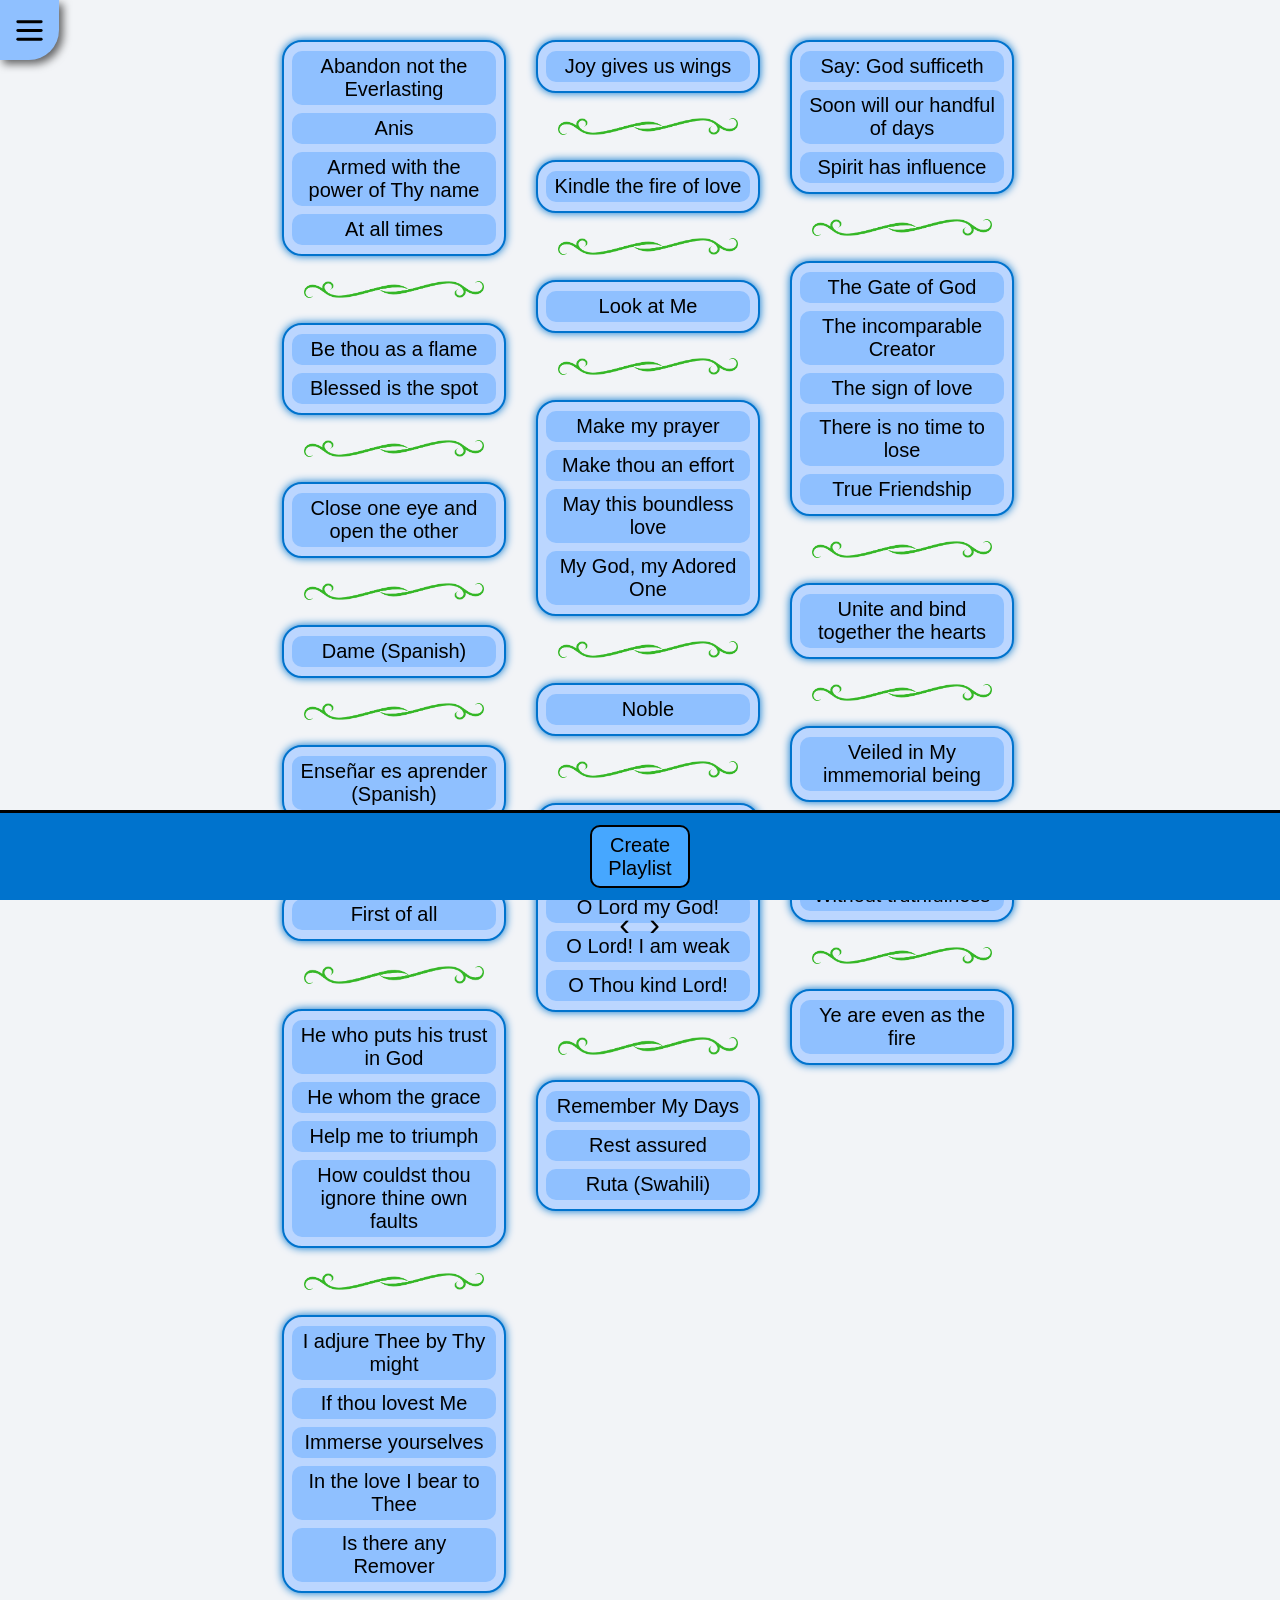
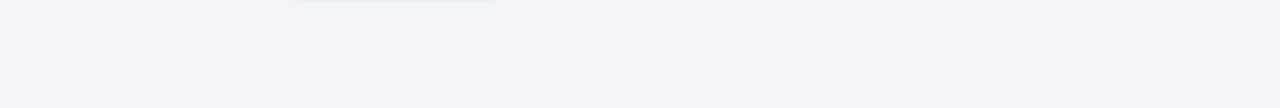
<file: index.html>
<html>

<head>

    <meta charset="UTF-8" name="viewport" content="width=device-width, initial-scale=1.0">
    <link rel="stylesheet" href="style.css">

    <script src="data.js"></script>

    <title>SD Bahá'í Songs</title>
    <link rel="icon" type="image/png" href="images/Favicon.svg">

</head>

<body onkeydown="keyPress(event.key)">

    <div id="appWrapper">
        <div id="mainMenu" class="outerDiv"></div>
        <div id="contentDiv"></div>
    </div>

    <script src="scripts/classes/ui.js"></script>
    <script src="scripts/classes/song.js"></script>
    <script src="scripts/classes/playlist.js"></script>
    <script src="scripts/main.js"></script>
    <script src="scripts/input.js"></script>
    <script src="scripts/pageLoad.js"></script>

</body>

</html>
</file>
<file: style.css>
body {
    background: var(--background-color);
    margin: 0;
}

#appWrapper {
    overflow-x: clip;
    overflow-y: visible;
    position: relative;
    width: 100%;

    height: auto;
    min-height: 100svh;
    max-height: 100vh;
}

.outerDiv {
    display: flex;
    flex-direction: column;
    align-items: center;

    position: absolute;
    width: 100vw;

    transition: padding 0.3s ease;
}

#mainMenu.setLeft div div,
#mainMenu.setRight div div {
    max-height: 100svh;
}

.setLeft {
    left: -100vw;
    max-height: 100vh;
    overflow: clip;
}

.setMiddle {
    left: 8px;
}

.setRight {
    left: 100vw;
    max-height: 100vh;
    overflow: hidden;
}

.sliding {
    transition: left var(--slider-speed) ease;
}

.flex-row {
    display: flex;
    flex-direction: row;
}

.center-align {
    align-items: center;
}

.songColumn {
    vertical-align: top;
    padding: 0 15px;

    display: flex;
    flex-direction: column;
    align-items: center;

    /* padding-bottom: var(--body-margin-bottom); */
}

.songLyric {
    text-align: center;
    font-size: 20px;

    margin: 0;
    padding-top: 6px;
}
  
.songLine {
    text-align: center;
}

.songSpan {
    font-size: 20px;

    display: inline-flex;
    flex-direction: column;

    white-space: pre-wrap;

    margin: 0;
    padding-top: 6px;
}

.songText {
    margin: 0;
    text-align: left;
}

.sectionChordsContainer {
    font-size: 16px;

    display: flex;
    flex-direction: column;

    margin: 0;
    padding-top: 6px;

    text-align: center;
}

.sectionChordsContainer p {
    margin: 0;
}

.songChord {
    margin: 0;

    height: 20px;

    display: flex;
    flex-direction: row;

    .songChordToHide {
        font-size: 17px;
        font-weight: bold;
        text-align: left;

        margin: 0;
        white-space: nowrap;
    }
}

.songLyricContainer {
    text-align: center;

    margin: 0;
    padding-top: 6px;
}

/* .songLyricChord {
    text-align: center;
    font-size: 20px;

    margin: 0;
    padding-top: 6px;

    position: absolute;
} */

/* .songLyricChordContainer {
    height: 23px;
    text-align: center;
} */

/* .repetitions {
    text-align: center;
    margin-top: 0px;
    margin-bottom: 0px;
} */

.bold {
    font-weight: bold;
}

.blankDiv {
    padding-top: 15px;
}

.songHeader {
    text-align: center;
    font-size: 32px;
    margin: 0;
    padding-top: 40px;
    padding-bottom: 10px;
}

p {
    font-family: var(--font-family);
}

.songLinkContainer {
    font-weight: bold;
    font-size: 22px;
}

a {
    text-align: center;
    font-weight: normal;
    font-size: 16px;
}

.sectionDiv {
    padding-top: 15px;
}

.sansLink {
    font-size: 20px;
    font-family: Arial, Helvetica, sans-serif;
    color: black;
}

/* ////////////////////////////// Main Menu ////////////////////////////// */

#mainMenu {
    padding: 40px 0 var(--body-margin-bottom) 0;
    transition: 0.3s ease; /* probably comment this? */
}

#mainMenu.sliding,
#mainMenu.setMiddle {
    overflow: visible;
}

#mainMenu:not(.sliding):not(.setMiddle) {
    height: 0 !important;
}

#mainMenu.sliding {
    transition: 0.3s ease, left var(--slider-speed) ease;
}

.mainMenuCard {
    display: flex;
    flex-direction: column;
    align-items: center;

    background-color: rgb(var(--blue-pale));
    border: 2px solid rgb(var(--blue-dark));
    border-radius: 20px;
    box-shadow: 0 0 8px rgba(var(--blue-dark) / 1);

    padding: 5px 10px 5px;
    overflow: visible;

    width: 200px;
}

/* .mainMenuCard:hover {
    transform: translateY(-3px);
    box-shadow: 0 -3px 16px #0073cd4d;
} */

.mainMenuCard h1 {
    text-align: center;
    font-size: 32px;
    margin: 0;
}

.mainMenuCard div {
    width: 100%;
    height: 0;
    border: 1px solid black;
    margin-bottom: 3px;
}

.mainMenuCard p {
    text-align: center;
    font-size: 20px;
    width: calc(100% - 12px);

    margin: 0;
    padding: 4px 8px;
    margin: 4px;

    border-radius: 10px;
    background-color: rgb(var(--blue-light));

    cursor: pointer;

    word-break: normal;
}

.mainMenuCard p:hover {
    background-color: rgb(var(--blue-medium));
}

.greenDivider {
    max-width: 180px;
    margin: 25px 0;
}

#contentDiv.sidebarPadding {
    padding-left: var(--sidebar-padding);
}

/* //////////////////////////////// Footer /////////////////////////////// */

.footer {
    position: fixed;
    bottom: calc(0px - var(--footer-height));
    left: 0;
    width: 100vw;
    /* left: 50%; */
    /* transform: translateX(-50%); */
    height: var(--footer-height);

    transition: bottom 0.3s ease;

    box-sizing: border-box;
    padding: 12px 16px;

    background-color: rgb(var(--blue-dark));
    border-top: 3px solid black;
    /* border: 3px solid black; */
    /* border-bottom: none; */
    /* border-top-left-radius: 40px; */
    /* border-top-right-radius: 40px; */

    display: flex;
    justify-content: center;
    gap: 12px;
}

.footer.open {
    bottom: 0;
}

.footerBtn {
    border: 2px solid black;
    border-radius: 10px;
    background: rgb(var(--blue-medium));

    font-size: 20px;

    cursor: pointer;

    width: 100px;
}

.footerBtn:hover {
    background: rgb(var(--blue-dark));
}

/* ////////////////////////// Position Indicator ///////////////////////// */

.positionIndicator {
    position: fixed;
    transition: bottom 0.2s ease;

    bottom: -5vh;
    margin: 0;

    left: 50%;
    transform: translateX(-50%);
    text-align: center;

    display: flex;
    flex-direction: row;
}

.positionIndicator.open {
    bottom: var(--footer-height);
}

.positionIndicatorDiv {
    display: flex;
    flex-direction: row;
}

.positionIndicatorCircle {
    margin: 0;

    width: 30px;
    height: auto;
    aspect-ratio: 1;
    font-size: 32px;

    cursor: default;
}

.positionIndicatorCircle.empty {
    cursor: pointer;
}

.positionIndicatorCircle.empty:hover {
    background: var(--gray-light);
}

.positionIndicatorCircle.left {
    padding-bottom: 2px;
    border-top-left-radius: 15px;
}

.positionIndicatorCircle.right {
    padding-bottom: 2px;
    border-top-right-radius: 15px;
}

/* /////////////////////////////// Sidebar /////////////////////////////// */

.sidebar {
    position: fixed;
    top: 0;
    bottom: 0;
    left: 0;

    width: var(--sidebar-width);
    padding-left: 0;

    background: rgb(var(--blue-light));
    z-index: 100;

    transform: translateX(var(--negative-sidebar-width));
    transition: transform 0.3s ease;

    display: flex;
    flex-direction: column;
    overflow-y: auto;
}

.sidebar::-webkit-scrollbar {
    width: 10px;
}

.sidebar::-webkit-scrollbar-track {
    background: rgb(var(--blue-light));
}

.sidebar::-webkit-scrollbar-thumb {
    background: rgb(var(--blue-pale));
    border-radius: 10px;
}

.sidebar::-webkit-scrollbar-thumb:hover {
    background: rgb(var(--blue-medium));
}

.sidebar.open {
    transform: translateX(0);
}

.sidebarDiv {
    margin-left: 10px;
    margin-right: 10px;

    display: flex;
    flex-direction: column;
}

#sidebarPlaylistViewer {
    flex: 1 0 auto;
    min-height: 0;

    align-items: center;

    padding-top: 20px;
    padding-bottom: var(--sidebar-middle-padding);
    transition: 0.3s ease-out;
}

#sidebarPlaylistViewer.open {
    padding-bottom: var(--sidebar-middle-padding-edit);
}

#playlistViewer {
    overflow: hidden;
    border: 3px solid black;
    border-radius: 12px;
    width: 100%;
}

#sidebarBottom {
    flex-shrink: 0;

    display: flex;
    flex-direction: column;
    align-items: center;
    justify-content: center;
}

#sidebarBottomSpacer {
    height: 15px;
    /* Could potentially overlap this div with the createBlankDiv() function */
}

.checkbox {
    font-size: 18px;
    font-family: var(--font-family);

    position: relative;
    display: flex;
    align-items: center;

    margin-top: 5px;
    left: var(--negative-sidebar-width);
    transition: left 0.3s ease;

    input {
        appearance: none;

        width: calc(5 * var(--checkbox-scalar));
        height: calc(5 * var(--checkbox-scalar));

        border: 3px solid rgb(var(--blue-dark));
        border-radius: 7px;

        /* accent-color: red; */
        background: rgb(var(--blue-pale));

        cursor: pointer;
    }

    span {
        width: var(--checkbox-scalar);
        height: calc(2 * var(--checkbox-scalar));

        position: absolute;
        left: calc(2.5 * var(--checkbox-scalar));
        transform: translateY(-1px) rotate(45deg);

        border-right: 2px solid black;
        border-bottom: 2px solid black;

        pointer-events: none;
    }
    
    input:not(:checked) + span {
        display: none;
    }
}

.checkbox.open {
    left: 0vw;
}

.sidebarBtn {
    width: calc(var(--sidebar-width-no-padding) * 0.8);
    text-align: center;

    margin-top: 15px;
    padding: 0;

    border: 2px solid black;
    border-radius: 10px;
    background: rgb(var(--blue-medium));

    font-size: 20px;

    cursor: pointer;
}

.sidebarBtn.moving {
    position: absolute;
    left: var(--negative-sidebar-width);
    transition: left 0.3s ease;
}

.sidebarBtn.moving.open {
    left: calc(var(--sidebar-width-no-padding) * 0.1 + 10px - var(--sidebar-scrollbar-offset));
}

.sidebarBtnVertical {
    height: 42px;
}

.sidebarBtn:not(:disabled):hover {
    background: rgb(var(--blue-light));
}

.sidebarBtn:disabled {
    background: rgb(var(--blue-light));
    color: var(--gray-medium);
    cursor: not-allowed;
}

.sidebarText {
    font-size: 32px;
    color: black;

    text-align: center;

    margin: 0;
}

.icon {
    width: 20px;
    height: 20px;
    object-fit: contain;
}

.sidebarBtnVertical p {
    position: absolute;
    width: calc(var(--sidebar-width-no-padding) * 0.8);

    left: var(--negative-sidebar-width);
    transition: left 0.3s ease;

    font-size: 24px;
    text-align: center;

    margin-bottom: 0;
}

.sidebarBtnVertical p.open {
    left: calc(var(--sidebar-width-no-padding) * 0.1 + 10px);
}

.sidebarShadow {
    position: fixed;

    height: 100vh;
    width: 20vw;
    top: 0;
    left: -20vw;

    z-index: 50;

    transition: left 0.3s ease;
}

.sidebarShadow.open {
    left: 0;
    box-shadow: 4px 0 8px rgba(0, 0, 0, 0.6);
}

/* Toggle button */
.sidebarToggleBtn {
    position: fixed;
    top: 0;
    left: -1px;

    background: rgb(var(--blue-light));
    border: none;
    border-bottom-right-radius: 30px;
    box-shadow: 4px 4px 8px rgba(0, 0, 0, 0.6);

    width: 60px;
    height: 60px;
    display: flex;
    align-items: center;
    justify-content: center;
    padding: none;

    cursor: pointer;

    transition: transform 0.3s ease;
    z-index: 75;
}

.sidebarToggleBtn.open {
    transform: translateX(var(--sidebar-width));
}

.sidebarToggleBtn img {
    display: block;
    width: 35px;
    height: auto;
}

.sidebarOverlay {
    position: fixed;
    top: 20vh;
    left: calc(-20px - var(--sidebar-width-no-padding));

    width: calc(var(--sidebar-width-no-padding) - 10px);
    height: 60vh;

    padding: 0 5px;

    background: rgb(var(--blue-medium));
    z-index: 200;

    border: 3px solid black;
    border-radius: 12px;

    /* Todo: add this padding without making the box overflow on thin pc screens */
    /* padding-left: 10px; */
    /* padding-right: 10px; */

    display: flex;
    flex-direction: column;
    justify-content: center;

    transition: left 0.25s ease;
}

.sidebarOverlay.open {
    left: 7px;
}

.sidebarBtn.highlighted {
    color: rgb(var(--gold));
    border-color: rgb(var(--gold));
    box-shadow: 0 0 10px rgba(var(--gold) / 0.6);
    background-color: rgb(var(--blue-light));
    font-weight: bold;
}

/* Stuff regarding playlistViewer */

#playlistViewerIntro {
    padding-bottom: 4px;
}

.playlistViewerRow {
    display: flex;
    flex-direction: row;
    align-items: center;
    text-align: center;

    min-height: 52px;

    padding-top: 8px;
    padding-bottom: 8px;
    padding-left: 4px;
    padding-right: 4px;

    border: 3px solid rgb(var(--blue-light));
}

.playlistViewerRow.alternating {
    background: rgb(var(--blue-pale));
    border-color: rgb(var(--blue-pale));
}

.playlistViewerRow.edit {
    padding-right: 0;
    cursor: grab;
}

.playlistViewerRow.edit:active {
    cursor: grabbing;
}

.playlistViewerRow p {
    font-size: 22px;
    color: black;

    width: 100%;
    margin: 0;
}

.playlistViewerRow.edit p {
    width: calc(100% - min(20%, 50px));
}

.playlistViewerRow button {
    width: 40px;
    height: 40px;
    margin: 0 calc(min(10% - 20px, 5px));

    padding: 0;
    background: none;
    border: none;
    border-radius: 100%;

    cursor: pointer;

    display: none;
}

.playlistViewerRow.edit button {
    display: block;
}

.playlistViewerRow button:hover {
    background: #b2b2b2;
}

.playlistViewerRow img {
    max-width: 50%;
    aspect-ratio: 1 / 1;
    max-height: 20px;
}

.playlistViewerRow.dragging p {
    opacity: 0;
}

.playlistViewerRow.dragging button {
    display: none;
}

.playlistViewerRow.sliding {
    transition: transform 0.3s ease;
}

.playlistViewerRow.ghost {
    position: absolute;
    left: -1000vw;

    width: calc(var(--sidebar-width-no-padding) - 9px);
    /* Shouldn't be using --sidebar-width-no-padding */
    border-color: rgb(var(--blue-dark));

    background: rgb(var(--blue-dark));
}

.playlistViewerRow.ghost p {
    opacity: 1;
}

/* ///////////////////// Leave at bottom of CSS page ///////////////////// */

@media (max-width: 599px) {
    :root {
        --sidebar-width: calc(100vw - 58px);
        --sidebar-padding: 0;
    }

    .pc {
        display: none;
    }

    .songHeader {
        padding-left: 40px;
        padding-right: 40px;
    }
}

@media (min-width: 600px) {
    :root {
        --sidebar-width: 20vw;
        --sidebar-padding: calc(var(--sidebar-width) / 2);
    }
}

:root {
    /* Colors */
    --blue-pale: 187 214 255;
    --blue-light: 143 192 255;
    --blue-medium: 70 167 255;
    --blue-dark: 0 115 205;

    --white-off: #f0f0f0;
    --gray-light: #e0e0e0;
    --gray-medium: #565656;
    --gold: 255 215 0;

    --background-color: #f2f4f7;

    /* Positioning */
    --negative-sidebar-width: calc(0px - var(--sidebar-width));
    --sidebar-width-no-padding: calc(var(--sidebar-width) - 20px);

    --footer-height: 10svh;
    --body-margin-bottom: calc(var(--footer-height) + 25px);

    /* Set using JavaScript */
    --sidebar-middle-padding: 0;
    --sidebar-middle-padding-edit: 0;
    --sidebar-scrollbar-offset: 0px;

    --font-family: Arial, Helvetica, sans-serif;

    --checkbox-scalar: 5.5px;

    --slider-speed: 0.65s; /* Set to 0 with JavaScript to disable sliding / make things teleport around more */
}

.hide {
    display: none;
}

.doubleHide {
    display: none;
}

.dragHide {
    height: 0;
}

.checkbox-toggle-hide {
    display: none
        /* Comment this section to show checkboxes for testing purposes */
}

.sidebarPadding {
    padding-left: var(--sidebar-padding) !important;
}

.noPadding {
    padding: 0;
}

.fadesWithChords {
    opacity: 1;
    transition: opacity 0.5s ease;
}

.fade {
    opacity: 0;
}

.shrinksWithChords {
    transition: height 0.45s ease;
}

.shrink {
    height: 0;
}

.setLeft:not(.sliding),
.setRight:not(.sliding) {
    height: 0 !important;
    overflow: hidden !important;
    visibility: hidden;
    transition: left var(--slider-speed) ease, visibility 0s var(--slider-speed);
}

.outerDiv.setMiddle,
.outerDiv.sliding {
    height: auto;
    overflow: visible;
    visibility: visible;
    transition: left var(--slider-speed) ease, visibility 0s 0s;
}
</file>
